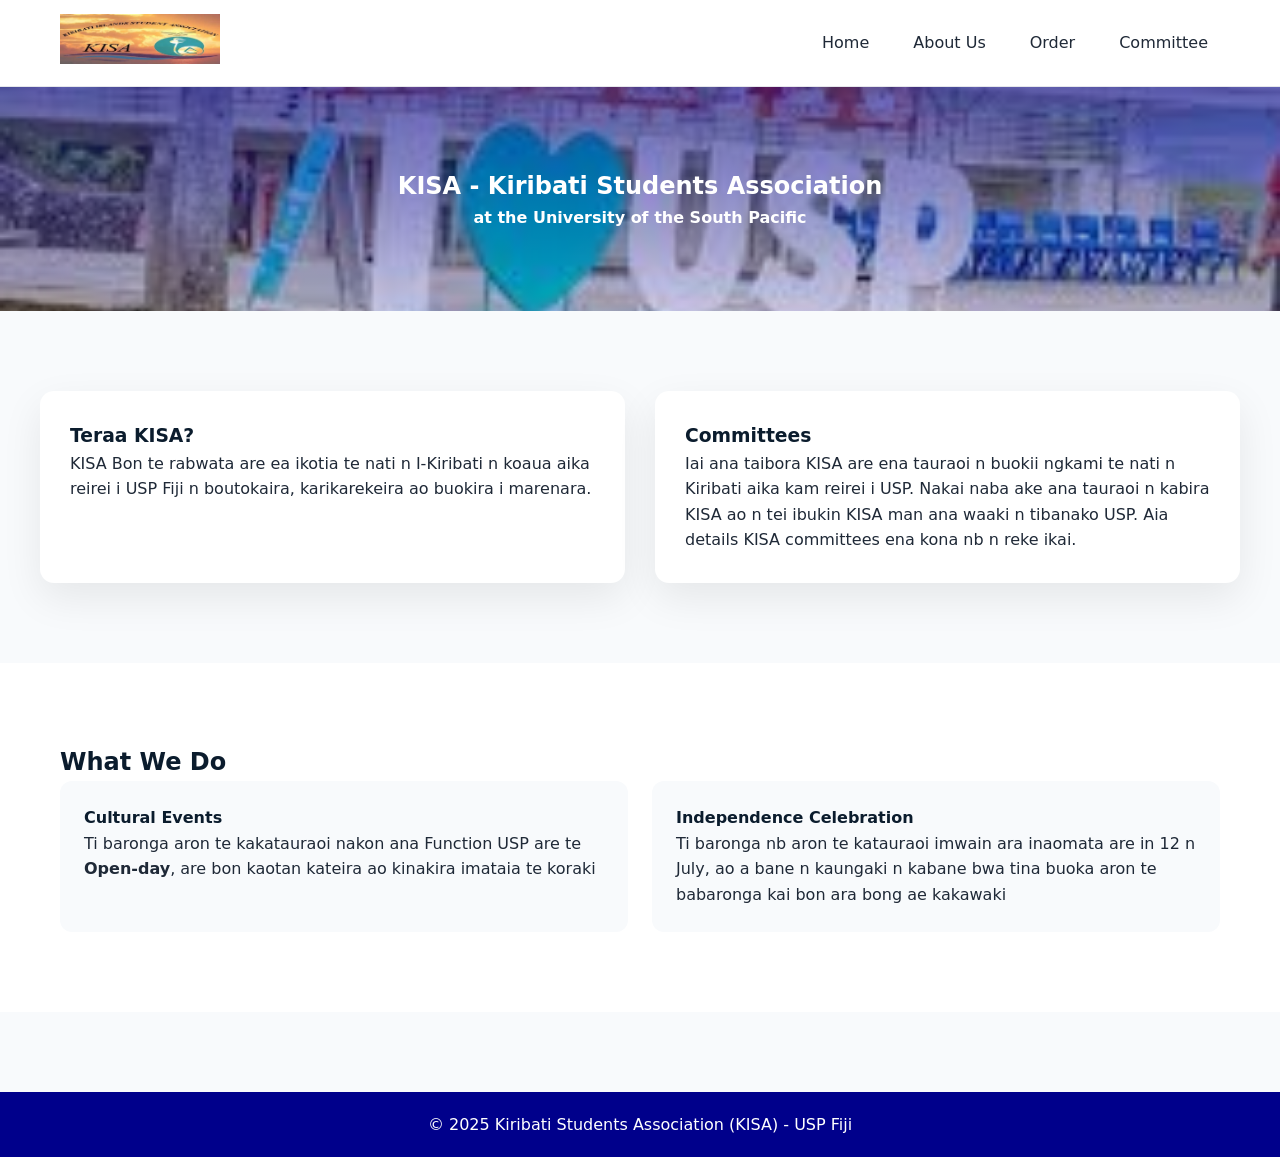
<file: about.html>
<!DOCTYPE html>
<html lang="en">
<head>
  <meta charset="UTF-8">
  <meta name="viewport" content="width=device-width, initial-scale=1.0">
  <title>About Us | KISA USP</title>
  <link rel="stylesheet" href="style.css">
</head>
<body>

<header>
  <div class="container header-flex">
    <a href="index.html" class="logo">
      <img src="yes.jpg" alt="KISA Logo" class="logo-img">
    </a>

    <nav class="nav">
  <button class="nav-toggle" aria-label="Toggle menu">
    <span></span>
    <span></span>
    <span></span>
  </button>

  <ul class="nav-links">
    <li><a href="index.html">Home</a></li>
    <li><a href="about.html">About Us</a></li>
    <li><a href="order1.html">Order</a></li>
    <li><a href="contact.html">Committee</a></li>
  </ul>
</nav>

  </div>
</header>

<main>

<section class="about-hero">
  <div class="container">
    <h1>KISA - Kiribati Students Association</h1>
    <p><strong> at the University of the South Pacific</strong></p>
  </div>
</section>

<section class="container about-grid">
  <div class="about-card">
    <h3>Teraa KISA?</h3>
    <p>
      KISA Bon te rabwata are ea ikotia te nati n I-Kiribati n koaua aika reirei i USP Fiji n boutokaira, karikarekeira ao buokira i marenara.
    </p>
  </div>

  <div class="about-card">
    <h3>Committees</h3>
    <p>
     Iai ana taibora KISA  are ena tauraoi n buokii ngkami te nati n Kiribati aika kam reirei i USP. Nakai naba ake ana tauraoi n kabira KISA ao n tei ibukin KISA man ana waaki n tibanako USP. Aia details KISA committees ena kona nb n reke ikai.
    </p>
  </div>
</section>

<section class="about-section-light">
  <div class="container">
    <h2>What We Do</h2>

    <div class="about-actions">
      <div class="action-card">
        <h4>Cultural Events</h4>
        <p>Ti baronga aron te kakatauraoi nakon ana Function USP are te <strong>Open-day</strong>, are bon kaotan kateira ao kinakira imataia te koraki</p>
      </div>

      <div class="action-card">
        <h4>Independence Celebration</h4>
        <p>Ti baronga nb aron te katauraoi imwain ara inaomata are in 12 n July, ao a bane n kaungaki n kabane bwa tina buoka aron te babaronga kai bon ara bong ae kakawaki</p>
      </div>

      
    </div>
  </div>
</section>


</main>

<footer>
  <p>&copy; 2025 Kiribati Students Association (KISA) - USP Fiji</p>
</footer>
<script>
  const toggle = document.querySelector(".nav-toggle");
  const navLinks = document.querySelector(".nav-links");

  toggle.addEventListener("click", () => {
    navLinks.classList.toggle("active");
  });
</script>


</body>
</html>
</file>
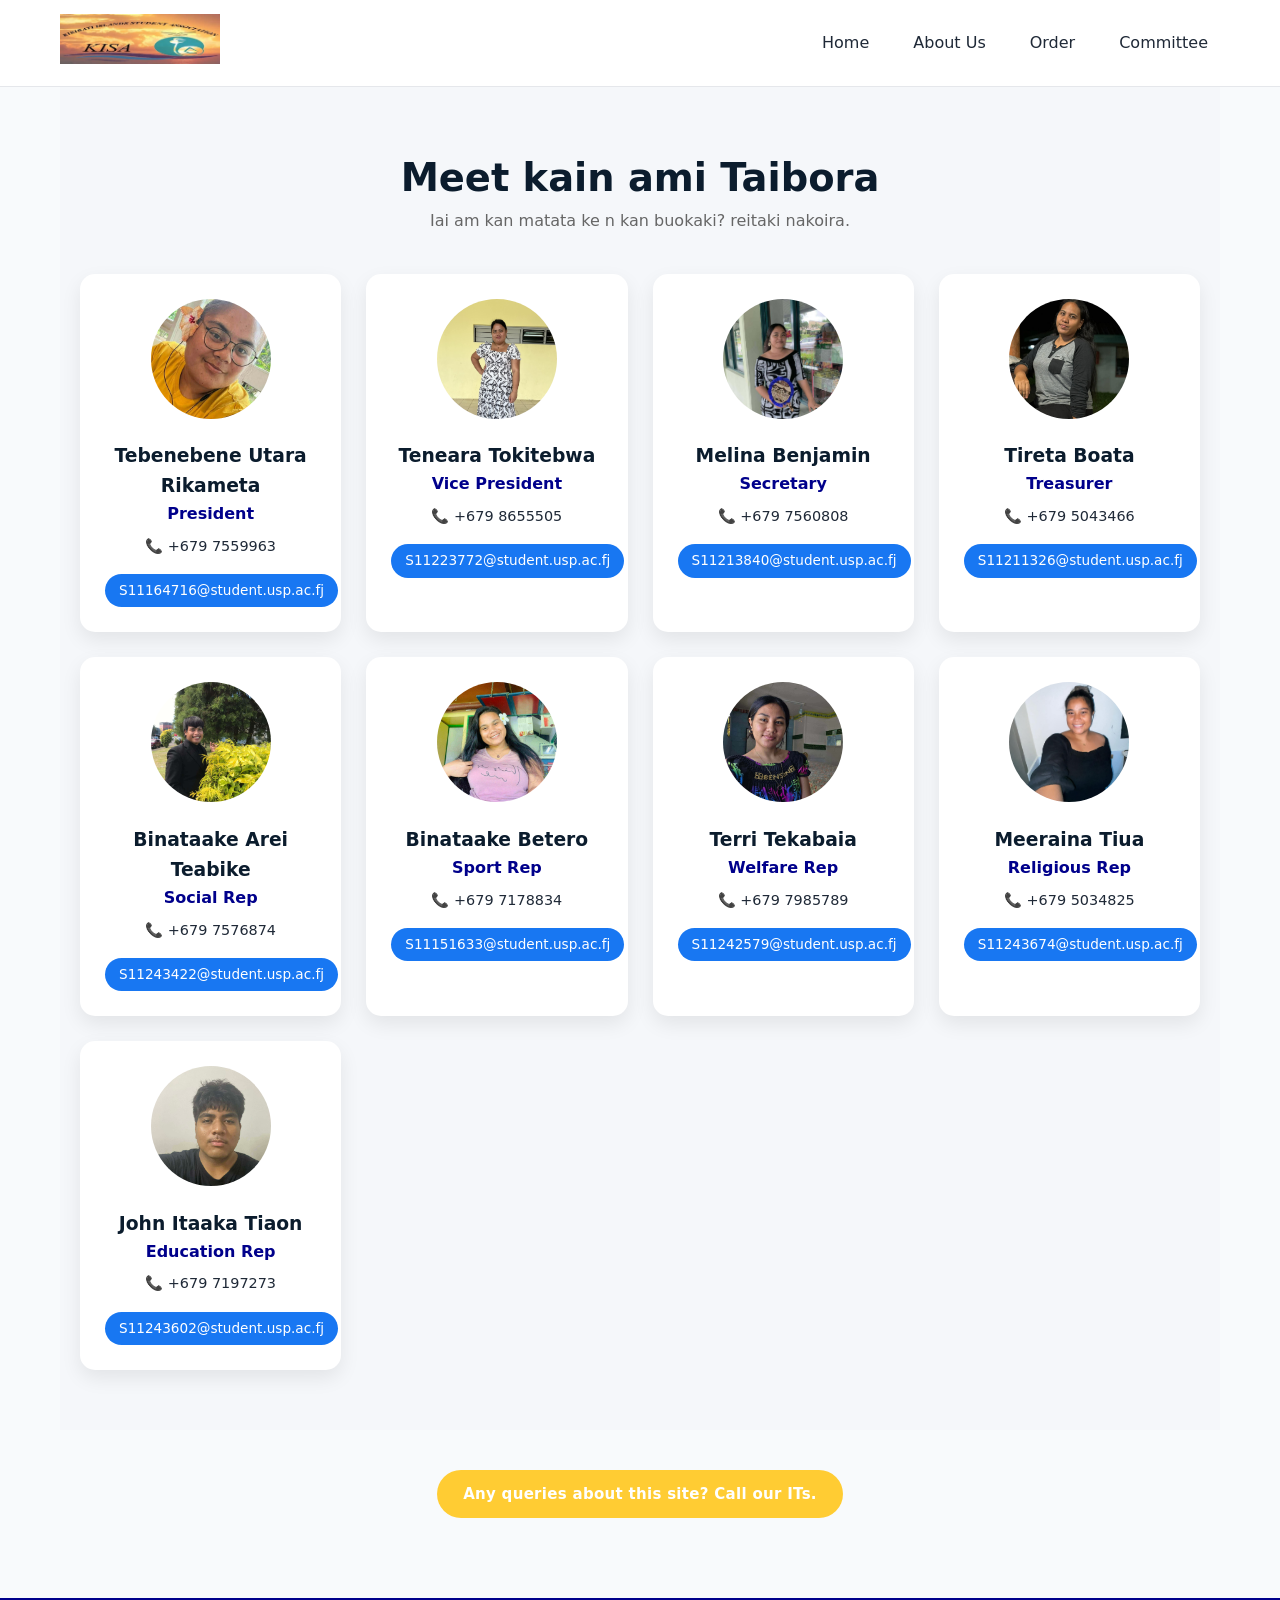
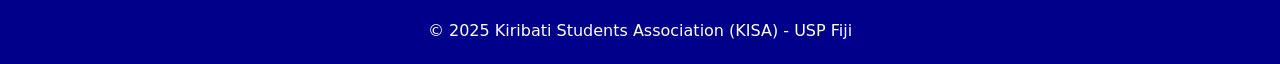
<file: contact.html>
<!DOCTYPE html>
<html lang="en">
<head>
  <meta charset="UTF-8">
  <meta name="viewport" content="width=device-width, initial-scale=1.0">
  <title>Contact Us | KISA USP</title>
  <link rel="stylesheet" href="style.css">
</head>
<body>

<header>
  <div class="container header-flex">
    <a href="index.html" class="logo">
      <img src="yes.jpg" alt="KISA Logo" class="logo-img">
    </a>

    <nav class="nav">
  <button class="nav-toggle" aria-label="Toggle menu">
    <span></span>
    <span></span>
    <span></span>
  </button>

  <ul class="nav-links">
    <li><a href="index.html">Home</a></li>
    <li><a href="about.html">About Us</a></li>
    <li><a href="order1.html">Order</a></li>
    <li><a href="contact.html">Committee</a></li>
  </ul>
</nav>

  </div>
</header>

<main class="container">


<section class="team-section">
  <h1>Meet kain ami Taibora</h1>
  <p class="team-subtitle">Iai am kan matata ke n kan buokaki? reitaki nakoira.</p>

  <div class="team-container">

    <!-- TEAM MEMBER TEMPLATE -->
    <!-- Copy structure, just change details -->

    <div class="team-card">
      <img src="images/presd.jpg" alt="Team Member">
      <h3>Tebenebene Utara Rikameta</h3>
      <p class="role">President</p>
      <p class="info">📞 +679 7559963</p>
      <a href="mailto:s11164716@student.usp.ac.fj" class="fb-link">S11164716@student.usp.ac.fj</a>    
	</div>

    <div class="team-card">
      <img src="images/vb.jpg" alt="Team Member">
      <h3>Teneara Tokitebwa</h3>
      <p class="role">Vice President</p>
      <p class="info">📞 +679 8655505</p>
      <a href="mailto:s11223772@student.usp.ac.fj" class="fb-link">S11223772@student.usp.ac.fj</a>
    </div>

    <div class="team-card">
      <img src="images/sec1.jpg" alt="Team Member">
      <h3>Melina Benjamin</h3>
      <p class="role">Secretary</p>
      <p class="info">📞 +679 7560808</p>
      <a href="mailto:s11213840@student.usp.ac.fj" class="fb-link">S11213840@student.usp.ac.fj</a>
    </div>

    <div class="team-card">
      <img src="images/tres.jpg" alt="Team Member">
      <h3>Tireta Boata</h3>
      <p class="role">Treasurer</p>
      <p class="info">📞 +679 5043466</p>
      <a href="mailto:s11211326@student.usp.ac.fj" class="fb-link">S11211326@student.usp.ac.fj</a>
    </div>

    <div class="team-card">
      <img src="images/social.jpg" alt="Team Member">
      <h3>Binataake Arei Teabike</h3>
      <p class="role">Social Rep</p>
      <p class="info">📞 +679 7576874</p>
      <a href="mailto:s11243422@student.usp.ac.fj" class="fb-link">S11243422@student.usp.ac.fj</a>
    </div>

    <div class="team-card">
      <img src="images/sport.jpg" alt="Team Member">
      <h3>Binataake Betero</h3>
      <p class="role">Sport Rep</p>
      <p class="info">📞 +679 7178834</p>
      <a href="mailto:s11151633@student.usp.ac.fj" class="fb-link">S11151633@student.usp.ac.fj</a>
    </div>

    <div class="team-card">
      <img src="images/wel.jpg" alt="Team Member">
      <h3>Terri Tekabaia</h3>
      <p class="role">Welfare Rep</p>
      <p class="info">📞 +679 7985789</p>
      <a href="mailto:s11242579@student.usp.ac.fj" class="fb-link">S11242579@student.usp.ac.fj</a>
    </div>

    <div class="team-card">
      <img src="images/rel.jpg" alt="Team Member">
      <h3>Meeraina Tiua</h3>
      <p class="role">Religious Rep</p>
      <p class="info">📞 +679 5034825</p>
      <a href="mailto:s11243674@student.usp.ac.fj" class="fb-link">S11243674@student.usp.ac.fj</a>
    </div>

    <div class="team-card">
      <img src="images/edu.jpg" alt="Team Member">
      <h3>John Itaaka Tiaon</h3>
      <p class="role">Education Rep</p>
      <p class="info">📞 +679 7197273</p>
      <a href="mailto:s11243602@student.usp.ac.fj" class="fb-link">S11243602@student.usp.ac.fj</a>
    </div>
  </div>
</section>

<div style="text-align:center; margin-top:40px;">
<a  href="tel:+679 8007093" class="btn">Any queries about this site? Call our ITs.</a>
</div>

</section>


</main>

<footer>
<p>&copy; 2025 Kiribati Students Association (KISA) - USP Fiji</p>
</footer>
<script>
  const toggle = document.querySelector(".nav-toggle");
  const navLinks = document.querySelector(".nav-links");

  toggle.addEventListener("click", () => {
    navLinks.classList.toggle("active");
  });
</script>

</body>
</html>
</file>
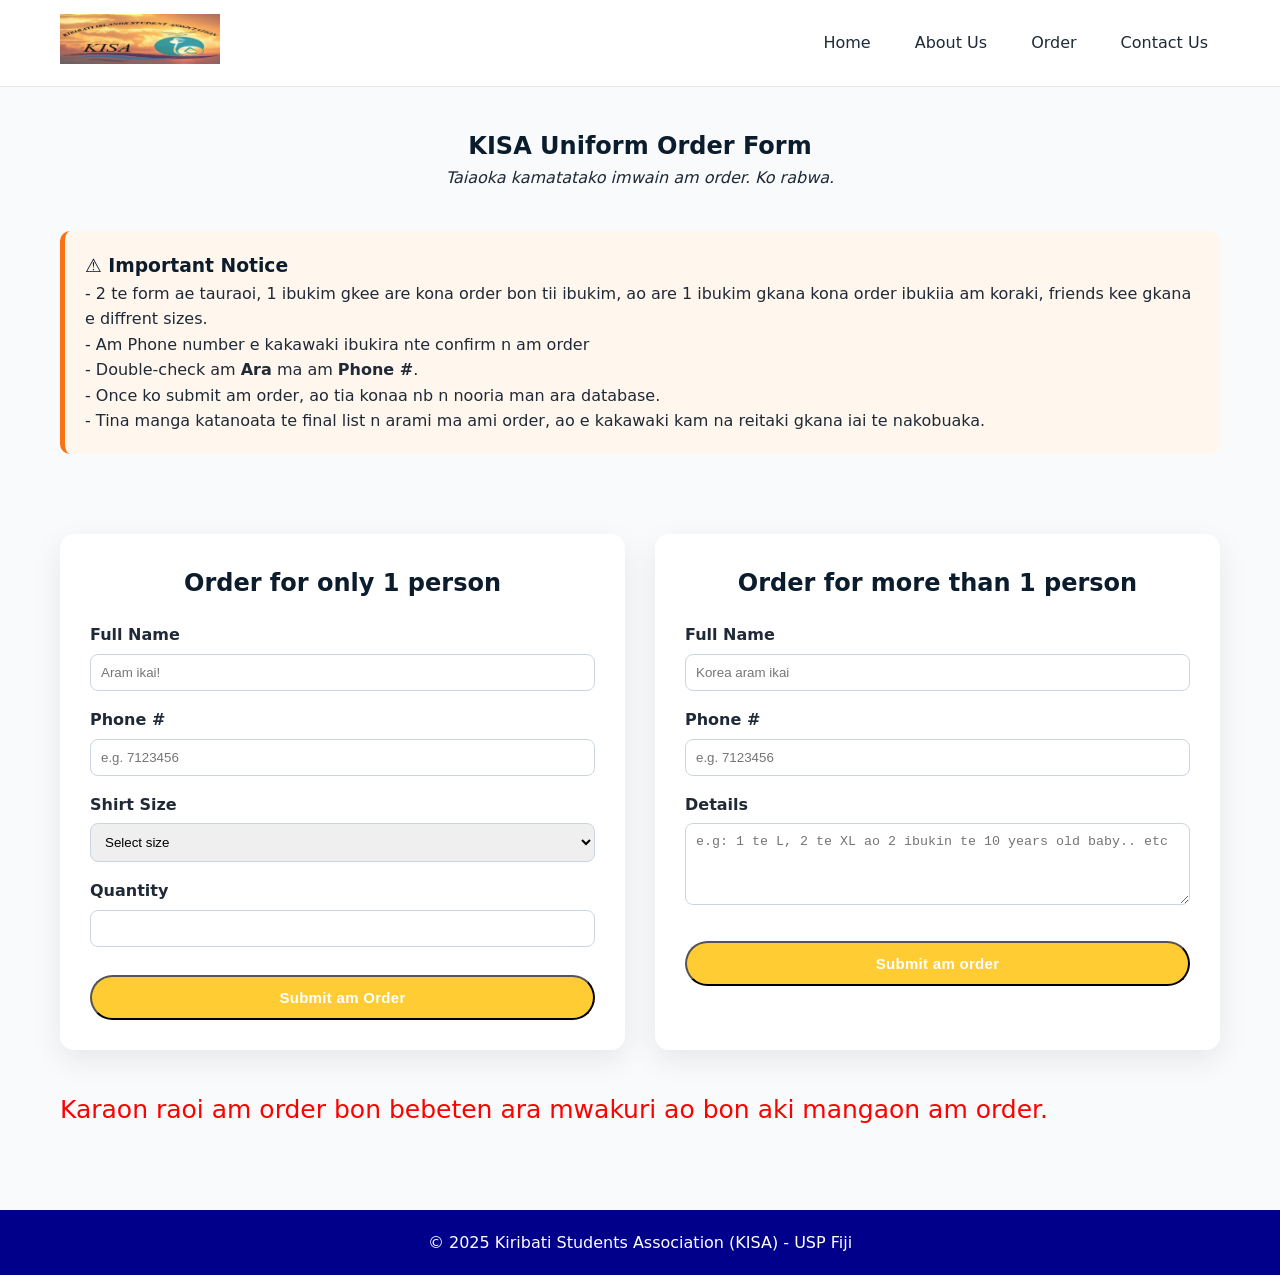
<file: order.html>
<!DOCTYPE html>
<html lang="en">
<head>
  <meta charset="UTF-8">
  <meta name="viewport" content="width=device-width, initial-scale=1.0">
  <title>Uniform Order | KISA USP</title>
  <link rel="stylesheet" href="style.css">
</head>
<body>

<header>
  <div class="container header-flex">
    <a href="index.html" class="logo">
      <img src="yes.jpg" alt="KISA Logo" class="logo-img">
    </a>

    <nav class="nav">
  <button class="nav-toggle" aria-label="Toggle menu">
    <span></span>
    <span></span>
    <span></span>
  </button>

  <ul class="nav-links">
    <li><a href="index.html">Home</a></li>
    <li><a href="about.html">About Us</a></li>
    <li><a href="order.html">Order</a></li>
    <li><a href="contact.html">Contact Us</a></li>
  </ul>
</nav>

  </div>
</header>

<main class="container">

<section style="text-align:center; padding:40px 0;">
<h1>KISA Uniform Order Form</h1>
<p><em>Taiaoka kamatatako imwain am order. Ko rabwa.</em></p>
</section>

<div class="form-warning">
<h3>⚠️ Important Notice</h3>
<ul>
<li>- 2 te form ae tauraoi, 1 ibukim gkee are kona order bon tii ibukim, ao are 1 ibukim gkana kona order ibukiia am koraki, friends kee gkana e diffrent sizes.</li>
<li>- Am Phone number e kakawaki ibukira  nte confirm n am order</li>
<li>- Double-check am <strong>Ara</strong> ma am <strong>Phone #</strong>.</li>
<li>- Once ko submit am order, ao tia konaa nb n nooria man ara database.</li>
<li>- Tina manga katanoata te final list n arami ma ami order, ao e kakawaki kam na reitaki gkana iai te nakobuaka.</li>
</ul>
</div>

<!-- ORDER FORMS -->
<section class="order-container">

    <!-- FORM 1 -->
    <div class="order-box">
        <h2>Order for only 1 person</h2>

        <form action="http://kisa-26-site.free.nf/submit_order.php" method="POST" class="order-form">

            <input type="text" name="_gotcha" style="display:none" tabindex="-1" autocomplete="off">
            <input type="hidden" name="_subject" value="KISA Uniform Order (Solo)">
            <input type="hidden" name="_next" value="thank-you.html">

            <div class="form-group">
                <label>Full Name</label>
                <input type="text" name="Name" placeholder="Aram ikai! " required>
            </div>

            <div class="form-group">
                <label>Phone #</label>
                <input type="tel" name="Phone_Number" placeholder="e.g. 7123456" pattern="[0-9]{7}" maxlength="7" inputmode="numeric" title="Korea raoi am phone number (7 numbers only, e.g. 7123456)" required>
            </div>

            <div class="form-group">
                <label>Shirt Size</label>
                <select name="Size" required>
                    <option value="" disabled selected>Select size</option>
                    <option>XS</option><option>S</option><option>M</option>
                    <option>L</option><option>XL</option><option>2XL</option>
                    <option>3XL</option><option>4XL</option><option>5XL</option>
                    <option>6XL</option>
                </select>
            </div>

            <div class="form-group">
                <label>Quantity</label>
                <input type="number" name="Quantity" min="1" max="10" required>
            </div>

            

            <button type="submit" class="btn btn-submit">
                Submit am Order
            </button>

        </form>
    </div>

    <!-- FORM 2 -->
    <div class="order-box">
        <h2>Order for more than 1 person</h2>

        <form action="http://kisa-26-site.free.nf/submit_order.php" method="POST" class="order-form">

            <input type="text" name="_gotcha" style="display:none" tabindex="-1" autocomplete="off">
            <input type="hidden" name="_subject" value="KISA Uniform Order (Group)">
            <input type="hidden" name="_next" value="thank-you.html">

            <div class="form-group">
                <label>Full Name</label>
                <input type="text" name="Name" placeholder="Korea aram ikai" required>
            </div>

            <div class="form-group">
                <label>Phone #</label>
                <input type="tel" name="Phone_Number" placeholder="e.g. 7123456" pattern="[0-9]{7}" maxlength="7" inputmode="numeric" title="Korea raoi am phone number (7 numbers only, e.g. 7123456)" required>
            </div>

           
            <div class="form-group">
                <label>Details</label>
                <textarea name="Details" placeholder="e.g: 1 te L, 2 te XL ao 2 ibukin te 10 years old baby.. etc" rows="4"></textarea>
            </div>

            <button type="submit" class="btn btn-submit">
                Submit am order 
            </button>

        </form>
    </div>
	

</section>
	<div class = "conclusion">
		<p style = "color: red;">Karaon raoi am order bon bebeten ara mwakuri ao bon aki mangaon am order.</p>
	</div>

</main>

<footer>
<p>&copy; 2025 Kiribati Students Association (KISA) - USP Fiji</p>
</footer>
<script>
  const toggle = document.querySelector(".nav-toggle");
  const navLinks = document.querySelector(".nav-links");

  toggle.addEventListener("click", () => {
    navLinks.classList.toggle("active");
  });
</script>

</body>
</html>
</file>
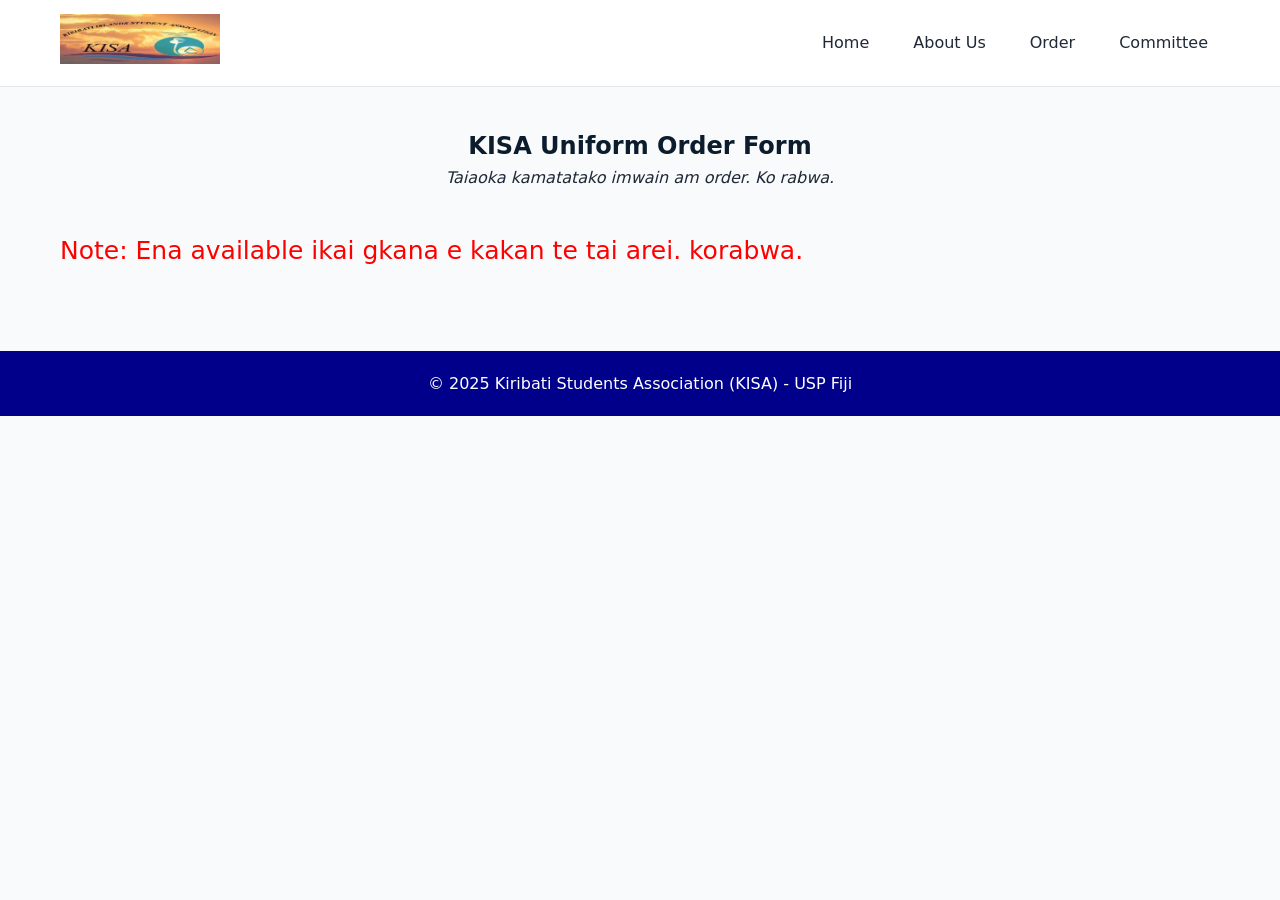
<file: order1.html>
<!DOCTYPE html>
<html lang="en">
<head>
  <meta charset="UTF-8">
  <meta name="viewport" content="width=device-width, initial-scale=1.0">
  <title>Uniform Order | KISA USP</title>
  <link rel="stylesheet" href="style.css">
</head>
<body>

<header>
  <div class="container header-flex">
    <a href="index.html" class="logo">
      <img src="yes.jpg" alt="KISA Logo" class="logo-img">
    </a>

    <nav class="nav">
  <button class="nav-toggle" aria-label="Toggle menu">
    <span></span>
    <span></span>
    <span></span>
  </button>

  <ul class="nav-links">
    <li><a href="index.html">Home</a></li>
    <li><a href="about.html">About Us</a></li>
    <li><a href="order1.html">Order</a></li>
    <li><a href="contact.html">Committee</a></li>
  </ul>
</nav>

  </div>
</header>

<main class="container">

<section style="text-align:center; padding:40px 0;">
<h1>KISA Uniform Order Form</h1>
<p><em>Taiaoka kamatatako imwain am order. Ko rabwa.</em></p>
</section>


</section>
	<div class = "conclusion">
		<p style = "color: red;">Note: Ena available ikai gkana e kakan te tai arei. korabwa.</p>
	</div>

</main>

<footer>
<p>&copy; 2025 Kiribati Students Association (KISA) - USP Fiji</p>
</footer>
<script>
  const toggle = document.querySelector(".nav-toggle");
  const navLinks = document.querySelector(".nav-links");

  toggle.addEventListener("click", () => {
    navLinks.classList.toggle("active");
  });
</script>

</body>
</html>
</file>
<file: style.css>
/* =========================
   RESET & VARIABLES
========================= */
* {
  margin: 0;
  padding: 0;
  box-sizing: border-box;
  
}

:root {
  --primary: #0b1c2d;
  --secondary: #facc15;
  --background: #f8fafc;
  --text: #1f2937;
  --muted: #6b7280;
  --white: #ffffff;
  --border: #e5e7eb;
}

body {
  font-family: "Segoe UI", system-ui, sans-serif;
  background: var(--background);
  color: var(--text);
  line-height: 1.6;
}

/* =========================
   REUSABLE
========================= */
.container {
  max-width: 1200px;
  margin: auto;
  padding: 0 20px;
  

}

h1, h2, h3, h4 {
  color: var(--primary);
}

a {
  text-decoration: none;
  color: inherit;
}

ul {
  list-style: none;
}

/* BUTTON */
.btn {
  display: inline-block;
  background: #FFCC33;
  color: var(--white);
  padding: 12px 26px;
  border-radius: 999px;
  font-weight: 600;
  font-size: 15px;
  letter-spacing: 0.3px;
  transition: 0.3s ease;
  width: auto;
}

.btn:hover {
  background: #00008B;
}

/* =========================
   HEADER / NAV
========================= */
header {
  background: var(--white);
  border-bottom: 1px solid var(--border);
  position: sticky;
  top: 0;
  z-index: 1000;
}

.header-flex {
  display: flex;
  align-items: center;
  justify-content: space-between;
  padding: 14px 20px;
}

.logo-img {
  height: 50px;
}

/* NAV */
.nav {
  position: relative;
}

.nav-links {
  display: flex;
  gap: 20px;
}

.nav-links a {
  font-weight: 500;
  padding: 8px 12px;
  border-radius: 6px;
}

.nav-links a:hover {
  background: #FFD700;
}

/* HAMBURGER */
.nav-toggle {
  display: none;
  background: none;
  border: none;
  cursor: pointer;
  padding: 8px;
}

.nav-toggle span {
  display: block;
  width: 26px;
  height: 3px;
  background: var(--primary);
  margin: 5px 0;
  transition: 0.3s;
}

/* =========================
   HERO VIDEO
========================= */
.hero-video-container {
  position: relative;
  height: 85vh;
  overflow: hidden;
}

.bg-video {
  width: 100%;
  height: 100%;
  object-fit: cover;
}

.hero-overlay {
  position: absolute;
  inset: 0;
  background: rgba(0,0,0,0.50);
  font-size: 30px;
}

.hero-overlay .container {
  height: 100%;
  display: flex;
  flex-direction: column;
  justify-content: center;
  align-items: center;
  text-align: center;
  color: var(--white);
 
}

.hero-overlay h1 {
  font-size: 3rem;
  color: var(--white);
}

.hero-overlay p {
  max-width: 600px;
  margin: 16px auto 24px;
}

.hero-overlay .btn {
  padding: 14px 32px;
  font-size: 16px;
}

/* =========================
   HOME SECTIONS
========================= */
.welcome-text {
  padding: 80px 20px;
  text-align: center;
  
}

.bottom-info {
  background: var(--white);
  padding: 80px 0;
}

.info-grid {
  display: grid;
  grid-template-columns: 1fr auto 1fr;
  gap: 40px;
}

.vertical-line {
  width: 1px;
  background: var(--border);
}

.info-column h3 {
  margin-bottom: 12px;
}

.info-list li {
  margin-bottom: 10px;
  color: var(--muted);
}

/* =========================
   ABOUT PAGE
========================= */
.about-hero {
  background: var(--primary);
  background-image: linear-gradient( rgba(0, 0, 139, 0.6), /* dark blue with 60% opacity */ 
					rgba(0, 0, 139, 0.2)),
  url("usp.jpg");
  background-repeat: no-repeat;   /* prevents tiling */
  background-size: cover;         /* scales image to cover entire area */
  background-position: center;    /* centers the image */
  color: var(--white);
  padding: 80px 20px;
  text-align: center;
}

.about-hero h1,
.about-hero p {
  color: var(--white);
}

.about-grid {
  display: grid;
  grid-template-columns: repeat(auto-fit, minmax(280px, 1fr));
  gap: 30px;
  padding: 80px 0;
}

.about-card {
  background: var(--white);
  padding: 30px;
  border-radius: 14px;
  box-shadow: 0 15px 40px rgba(0,0,0,0.08);
}

.about-section-light {
  background: var(--white);
  padding: 80px 0;
}

.about-actions {
  display: grid;
  grid-template-columns: repeat(auto-fit, minmax(250px, 1fr));
  gap: 24px;
}

.action-card {
  padding: 24px;
  background: var(--background);
  border-radius: 12px;
}

.values-section {
  padding: 80px 0;
}

.values-list li {
  margin-bottom: 10px;
}

/* =========================
   CONTACT PAGE
========================= */
.team-section {
  padding: 60px 20px;
  text-align: center;
  background: #f5f7fa;
}

.team-section h1 {
  font-size: 2.4rem;
}

.team-subtitle {
  margin-bottom: 40px;
  color: #666;
}

.team-container {
  display: grid;
  grid-template-columns: repeat(auto-fit, minmax(230px, 1fr));
  gap: 25px;
  max-width: 1200px;
  margin: auto;
}

.team-card {
  background: #fff;
  padding: 25px;
  border-radius: 15px;
  box-shadow: 0 8px 20px rgba(0,0,0,0.08);
  transition: 0.3s;
}

.team-card:hover {
  transform: translateY(-8px);
}

.team-card img {
  width: 120px;
  height: 120px;
  border-radius: 50%;
  object-fit: cover;
  margin-bottom: 15px;
}

.role {
  color: #00008B;
  font-weight: bold;
  
}

.info {
  margin: 8px 0;
  font-size: 0.9rem;
}

.fb-link {
  display: inline-block;
  margin-top: 8px;
  text-decoration: none;
  color: white;
  background: #1877f2;
  padding: 6px 14px;
  border-radius: 20px;
  font-size: 0.85rem;
}


/* =========================
   ORDER FORM
========================= */
.form-warning {
  background: #fff7ed;
  border-left: 5px solid #f97316;
  padding: 20px;
  border-radius: 10px;
  margin-bottom: 40px;
}

.order-container {
  display: grid;
  grid-template-columns: repeat(auto-fit, minmax(320px, 1fr));
  gap: 30px;
  padding: 40px 0;
}

.order-box {
  background: white;
  padding: 30px;
  border-radius: 14px;
  box-shadow: 0 10px 30px rgba(0,0,0,.08);
}

.order-box h2 {
  text-align: center;
  margin-bottom: 20px;
  color: #0b1c2d;
}

.order-form .form-group {
  margin-bottom: 16px;
}

.order-form label {
  font-weight: 600;
  display: block;
  margin-bottom: 6px;
}

.order-form input,
.order-form select,
.order-form textarea {
  width: 100%;
  padding: 10px;
  border-radius: 8px;
  border: 1px solid #cbd5e1;
}

.btn-submit {
  width: 100%;
  margin-top: 12px;
}

/* =========================
   FOOTER
========================= */
footer {
  background: #00008B;
  color: var(--white);
  text-align: center;
  padding: 20px;
  margin-top: 80px;
}

/* =========================
   RESPONSIVE – ALL DEVICES
========================= */

/* Tablets & phones */
@media (max-width: 768px) {

  /* NAV */
  .nav {
    display: flex;
    align-items: center;
  }

  .nav-toggle {
    display: block;
    margin-left: auto;
  }

  .nav-links {
    position: absolute;
    top: 60px;
    right: 0;
    background: var(--white);
    flex-direction: column;
    width: 220px;
    padding: 20px;
    border-radius: 12px;
    box-shadow: 0 15px 40px rgba(0,0,0,0.15);
    display: none;
  }

  .nav-links.active {
    display: flex;
  }

  .nav-links li {
    margin-bottom: 10px;
  }

  /* LAYOUT */
  .info-grid {
    grid-template-columns: 1fr;
  }

  .vertical-line {
    display: none;
  }

  .contact-grid {
    grid-template-columns: 1fr;
  }

  .hero-overlay h1 {
    font-size: 2.2rem;
  }
}

/* Large screens */
@media (min-width: 1400px) {
  .container {
    max-width: 1320px;
  }

  body {
    font-size: 17px;
  }
}
.conclusion {
	font-size:25px;
}





.motto-section {
  text-align: center;
  padding: 60px 20px;
  background: white;
  color: black;
}

.motto-section h2 {
  font-size: 28px;
  letter-spacing: 4px;
  margin-bottom: 10px;
}

.motto-section p {
  font-size: 14px;
  opacity: 0.7;
}
</file>
